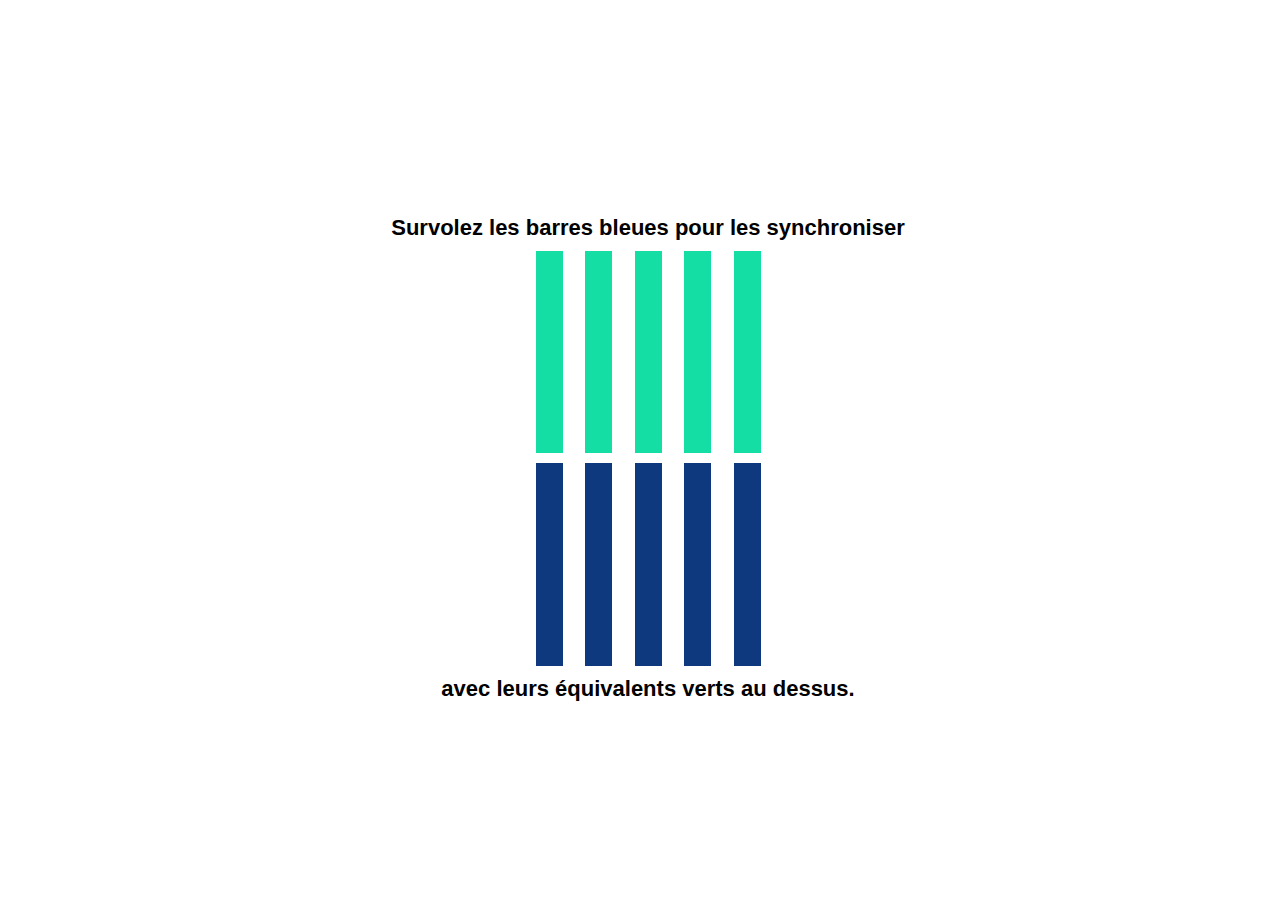
<file: index.html>
<!DOCTYPE html>
<html lang="fr">
<head>
    <meta charset="UTF-8">
    <meta http-equiv="X-UA-Compatible" content="IE=edge">
    <meta name="viewport" content="width=device-width, initial-scale=1.0">
    <title>Loader Game</title>
    <link rel="stylesheet" href="css/styles2.css" />
    <link rel="icon" type="image/png" sizes="16x16" href="./images/loader-removebg.png">
</head>
<body>
    <span>Survolez les barres bleues pour les synchroniser</span>
    <div class="container2">
        <div class="load">
            <div class="load__bar load__bar--1"></div>
            <div class="load__bar load__bar--2"></div>
            <div class="load__bar load__bar--3"></div>
            <div class="load__bar load__bar--4"></div>
            <div class="load__bar load__bar--5"></div>
        </div>
     </div>
     <div class="container2">
        <div class="load">
            <div class="load__bar load__bar--1-inv"></div>
            <div class="load__bar load__bar--2-inv"></div>
            <div class="load__bar load__bar--3-inv"></div>
            <div class="load__bar load__bar--4-inv"></div>
            <div class="load__bar load__bar--5-inv"></div>
        </div>
     </div>
     <span>avec leurs équivalents verts au dessus.</span>
    
    
</body>
</html>
</file>
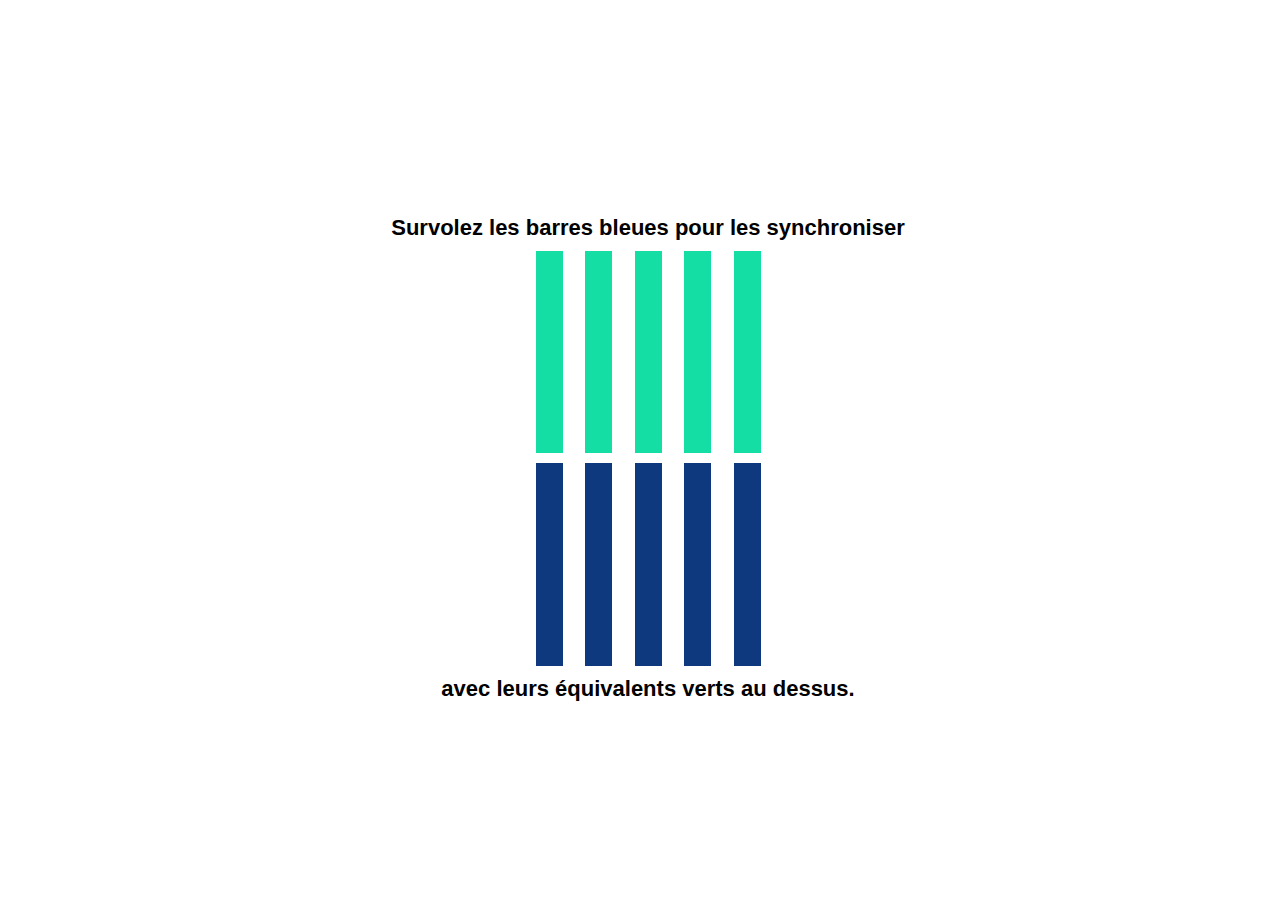
<file: part-2-activity/index2.html>
<!DOCTYPE html>
<html lang="en">
<head>
    <meta charset="UTF-8">
    <meta http-equiv="X-UA-Compatible" content="IE=edge">
    <meta name="viewport" content="width=device-width, initial-scale=1.0">
    <title>Loader Game</title>
    <link rel="stylesheet" href="css/styles2.css" />
    <link rel="icon" type="image/png" sizes="16x16" href="./images/loader-removebg.png">
</head>
<body>
    <span>Survolez les barres bleues pour les synchroniser</span>
    <div class="container2">
        <div class="load">
            <div class="load__bar load__bar--1"></div>
            <div class="load__bar load__bar--2"></div>
            <div class="load__bar load__bar--3"></div>
            <div class="load__bar load__bar--4"></div>
            <div class="load__bar load__bar--5"></div>
        </div>
     </div>
     <div class="container2">
        <div class="load">
            <div class="load__bar load__bar--1-inv"></div>
            <div class="load__bar load__bar--2-inv"></div>
            <div class="load__bar load__bar--3-inv"></div>
            <div class="load__bar load__bar--4-inv"></div>
            <div class="load__bar load__bar--5-inv"></div>
        </div>
     </div>
     <span>avec leurs équivalents verts au dessus.</span>
    
    
</body>
</html>
</file>
<file: css/styles2.css>
span {
  font-size: 22px;
  font-weight: 900;
  font-family: "Franklin Gothic Medium", "Arial Narrow", Arial, sans-serif;
}

body {
  display: flex;
  justify-content: center;
  align-items: center;
  flex-direction: column;
  gap: 10px;
  width: 100vw;
  height: 100vh;
}

.load {
  width: 30vh;
  height: 22.5vh;
  display: flex;
  justify-content: space-evenly;
}
.load__bar {
  background-color: #15DEA5;
  height: 100%;
  width: 3vh;
  animation: bars 1000ms backwards infinite ease-in-out alternate;
}
.load__bar--1 {
  animation-delay: 200ms;
}
.load__bar--1-inv {
  animation-delay: 2550ms;
  animation-direction: alternate-reverse;
  background-color: #0E397F;
}
.load__bar--2 {
  animation-delay: 400ms;
}
.load__bar--2-inv {
  animation-delay: 1750ms;
  animation-direction: alternate-reverse;
  background-color: #0E397F;
}
.load__bar--3 {
  animation-delay: 600ms;
}
.load__bar--3-inv {
  animation-delay: 825ms;
  animation-direction: alternate-reverse;
  background-color: #0E397F;
}
.load__bar--4 {
  animation-delay: 800ms;
}
.load__bar--4-inv {
  animation-delay: 1125ms;
  animation-direction: alternate-reverse;
  background-color: #0E397F;
}
.load__bar--5 {
  animation-delay: 1000ms;
}
.load__bar--5-inv {
  animation-delay: 1425ms;
  animation-direction: alternate-reverse;
  background-color: #0E397F;
}
.load__bar:hover {
  animation-play-state: paused;
}

@keyframes headshake {
  25% {
    transform: translateX(1%);
  }
  75% {
    transform: translateX(-1%);
  }
}
@keyframes bars {
  0% {
    transform: scaleY(0.5);
  }
  100% {
    transform: scaleY(1);
  }
}

/*# sourceMappingURL=styles2.css.map */
</file>
<file: part-2-activity/css/styles2.css>
span {
  font-size: 22px;
  font-weight: 900;
  font-family: "Franklin Gothic Medium", "Arial Narrow", Arial, sans-serif;
}

body {
  display: flex;
  justify-content: center;
  align-items: center;
  flex-direction: column;
  gap: 10px;
  width: 100vw;
  height: 100vh;
}

.load {
  width: 30vh;
  height: 22.5vh;
  display: flex;
  justify-content: space-evenly;
}
.load__bar {
  background-color: #15DEA5;
  height: 100%;
  width: 3vh;
  animation: bars 1000ms backwards infinite ease-in-out alternate;
}
.load__bar--1 {
  animation-delay: 200ms;
}
.load__bar--1-inv {
  animation-delay: 2550ms;
  animation-direction: alternate-reverse;
  background-color: #0E397F;
}
.load__bar--2 {
  animation-delay: 400ms;
}
.load__bar--2-inv {
  animation-delay: 1750ms;
  animation-direction: alternate-reverse;
  background-color: #0E397F;
}
.load__bar--3 {
  animation-delay: 600ms;
}
.load__bar--3-inv {
  animation-delay: 825ms;
  animation-direction: alternate-reverse;
  background-color: #0E397F;
}
.load__bar--4 {
  animation-delay: 800ms;
}
.load__bar--4-inv {
  animation-delay: 1125ms;
  animation-direction: alternate-reverse;
  background-color: #0E397F;
}
.load__bar--5 {
  animation-delay: 1000ms;
}
.load__bar--5-inv {
  animation-delay: 1425ms;
  animation-direction: alternate-reverse;
  background-color: #0E397F;
}
.load__bar:hover {
  animation-play-state: paused;
}

@keyframes headshake {
  25% {
    transform: translateX(1%);
  }
  75% {
    transform: translateX(-1%);
  }
}
@keyframes bars {
  0% {
    transform: scaleY(0.5);
  }
  100% {
    transform: scaleY(1);
  }
}

/*# sourceMappingURL=styles2.css.map */
</file>
